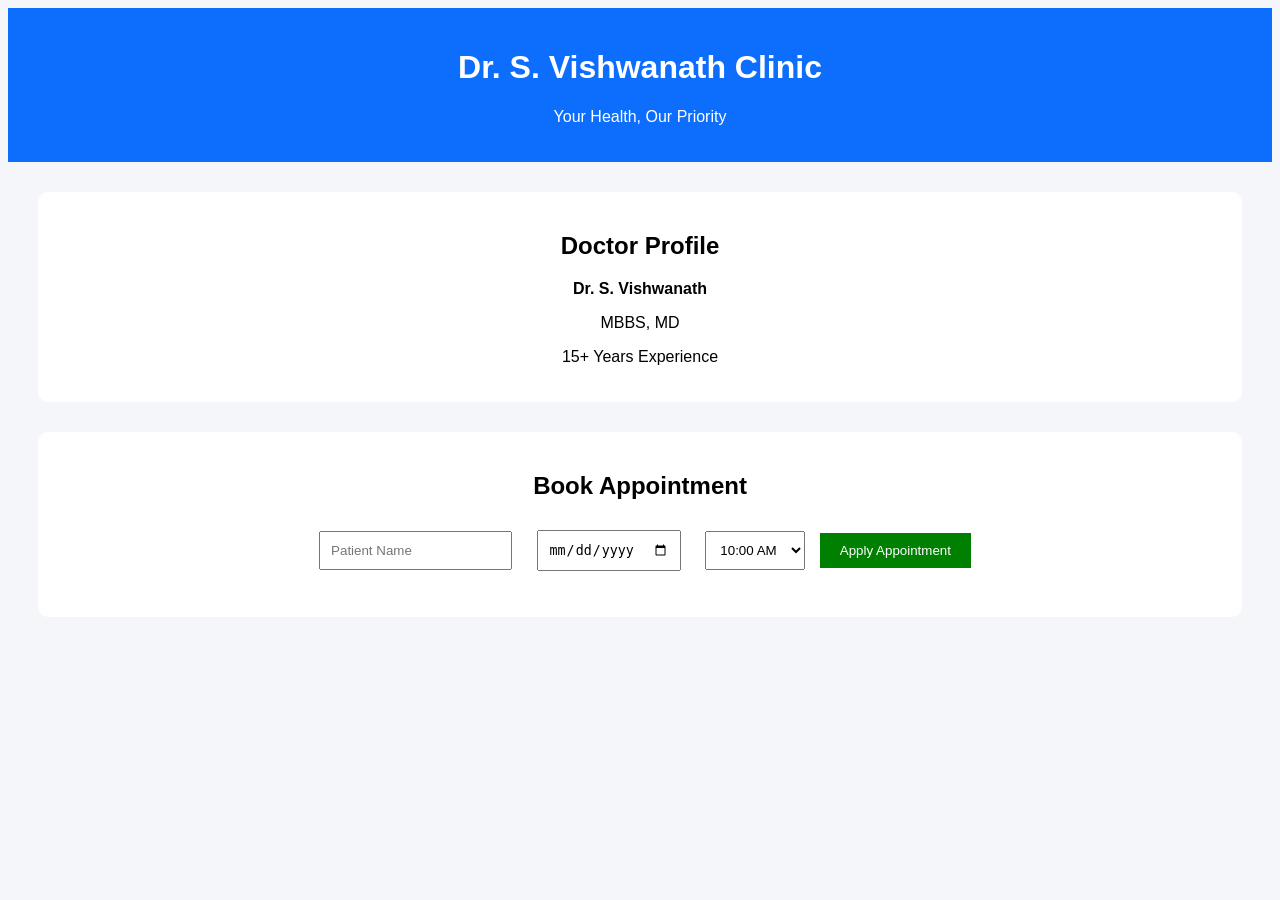
<file: index.html>
<!DOCTYPE html>
<html>
<head>
    <title>Dr. S. Vishwanath Clinic</title>
    <link rel="stylesheet" href="style.css">
</head>
<body>

<header>
    <h1>Dr. S. Vishwanath Clinic</h1>
    <p>Your Health, Our Priority</p>
</header>

<section class="doctor-profile">
    <h2>Doctor Profile</h2>
    <p><strong>Dr. S. Vishwanath</strong></p>
    <p>MBBS, MD</p>
    <p>15+ Years Experience</p>
</section>

<section class="appointment">
    <h2>Book Appointment</h2>

    <form id="appointmentForm">
        <input type="text" id="name" placeholder="Patient Name" required>
        <input type="date" id="date" required>

        <select id="time">
            <option>10:00 AM</option>
            <option>11:00 AM</option>
            <option>12:00 PM</option>
            <option>4:00 PM</option>
            <option>5:00 PM</option>
        </select>

        <button type="submit">Apply Appointment</button>
    </form>

    <p id="message"></p>
</section>

<script src="script.js"></script>
</body>
</html>
</file>
<file: style.css>
body {
    font-family: Arial;
    text-align: center;
    background: #f4f6f9;
}

header {
    background: #0d6efd;
    color: white;
    padding: 20px;
}

section {
    margin: 30px;
    padding: 20px;
    background: white;
    border-radius: 10px;
}

input, select {
    padding: 10px;
    margin: 10px;
}

button {
    padding: 10px 20px;
    background: green;
    color: white;
    border: none;
    cursor: pointer;
}
</file>
